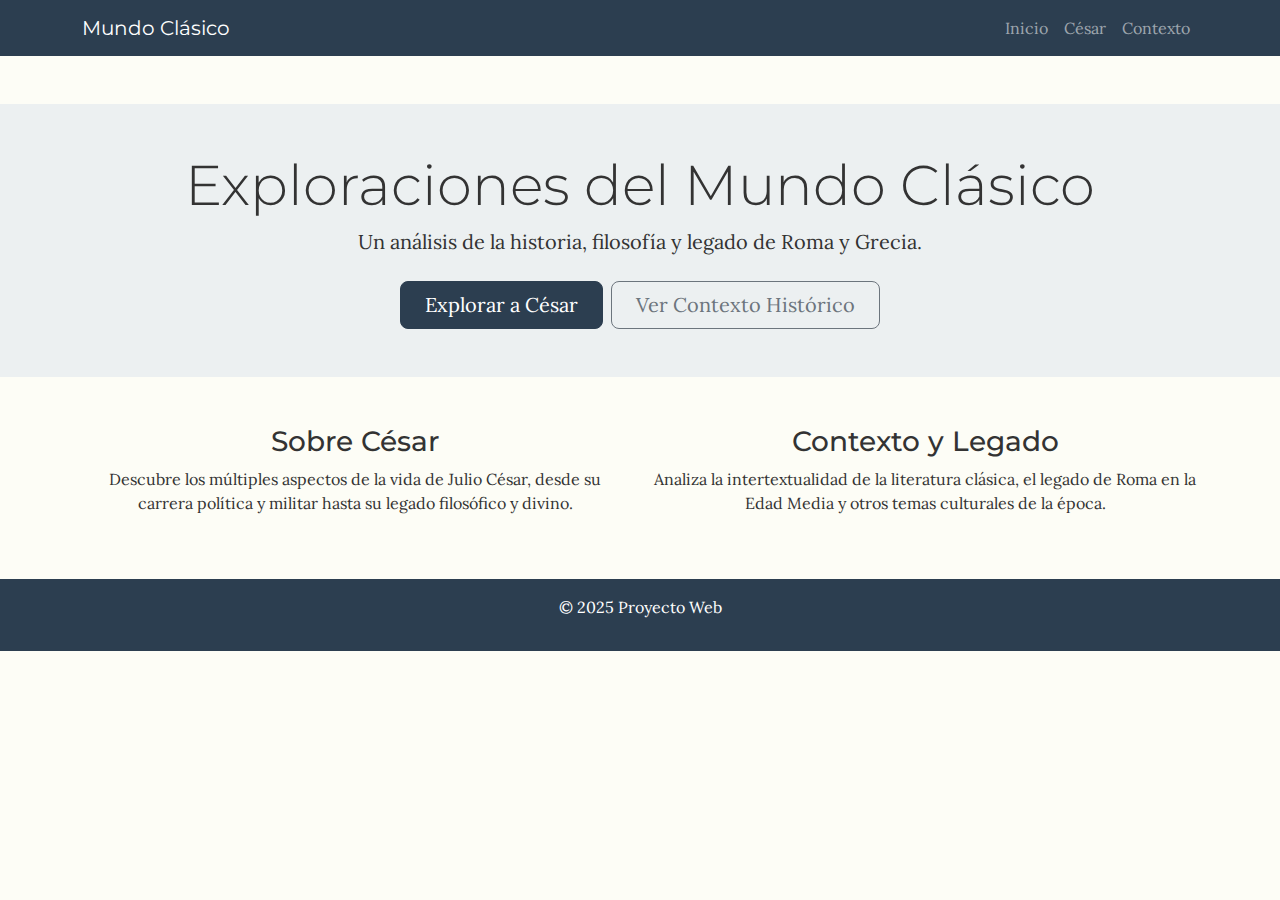
<file: index.html>
<!DOCTYPE html>
<html lang="es">
<head>
    <meta charset="UTF-8">
    <meta name="viewport" content="width=device-width, initial-scale=1.0">
    <title>Proyecto Web sobre el Mundo Clásico</title>
    <link href="https://cdn.jsdelivr.net/npm/bootstrap@5.3.3/dist/css/bootstrap.min.css" rel="stylesheet">
    <link href="style.css" rel="stylesheet">
</head>
<body>
    <nav class="navbar navbar-expand-lg navbar-dark bg-dark fixed-top">
        <div class="container">
            <a class="navbar-brand" href="index.html">Mundo Clásico</a>
            <button class="navbar-toggler" type="button" data-bs-toggle="collapse" data-bs-target="#navbarNav" aria-controls="navbarNav" aria-expanded="false" aria-label="Toggle navigation">
                <span class="navbar-toggler-icon"></span>
            </button>
            <div class="collapse navbar-collapse" id="navbarNav">
                <ul class="navbar-nav ms-auto">
                    <li class="nav-item">
                        <a class="nav-link" href="index.html">Inicio</a>
                    </li>
                    <li class="nav-item">
                        <a class="nav-link" href="cesar.html">César</a>
                    </li>
                    <li class="nav-item">
                        <a class="nav-link" href="contexto.html">Contexto</a>
                    </li>
                </ul>
            </div>
        </div>
    </nav>

    <header class="text-center py-5 mt-5 bg-light">
        <div class="container">
            <h1 class="display-4">Exploraciones del Mundo Clásico</h1>
            <p class="lead">Un análisis de la historia, filosofía y legado de Roma y Grecia.</p>
            <div class="d-grid gap-2 d-sm-flex justify-content-sm-center mt-4">
                <a href="cesar.html" class="btn btn-primary btn-lg px-4 gap-3">Explorar a César</a>
                <a href="contexto.html" class="btn btn-outline-secondary btn-lg px-4">Ver Contexto Histórico</a>
            </div>
        </div>
    </header>

    <main class="container py-5">
        <div class="row text-center">
            <div class="col-md-6">
                <h3>Sobre César</h3>
                <p>Descubre los múltiples aspectos de la vida de Julio César, desde su carrera política y militar hasta su legado filosófico y divino.</p>
            </div>
            <div class="col-md-6">
                <h3>Contexto y Legado</h3>
                <p>Analiza la intertextualidad de la literatura clásica, el legado de Roma en la Edad Media y otros temas culturales de la época.</p>
            </div>
        </div>
    </main>

    <footer class="bg-dark text-white text-center py-3">
        <p>&copy; 2025 Proyecto Web</p>
    </footer>

    <script src="https://cdn.jsdelivr.net/npm/bootstrap@5.3.3/dist/js/bootstrap.bundle.min.js"></script>
</body>
</html>
</file>
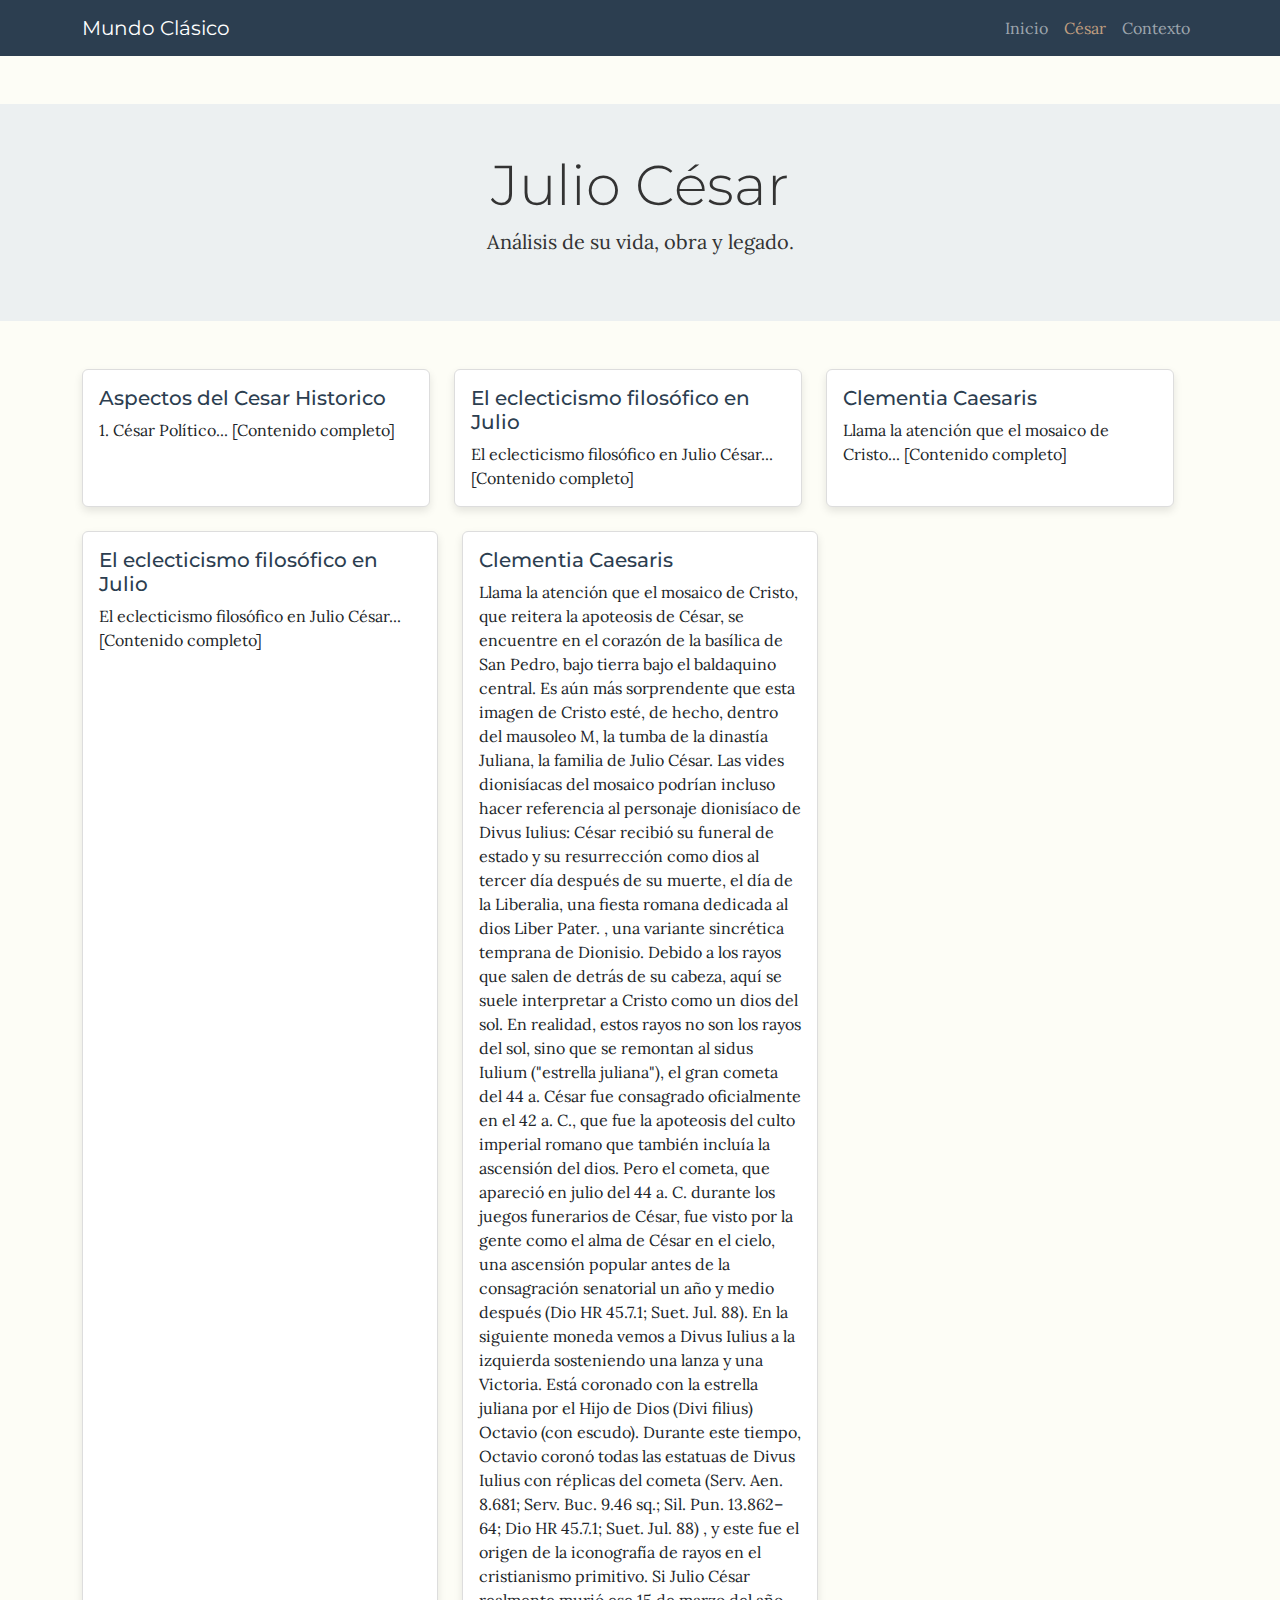
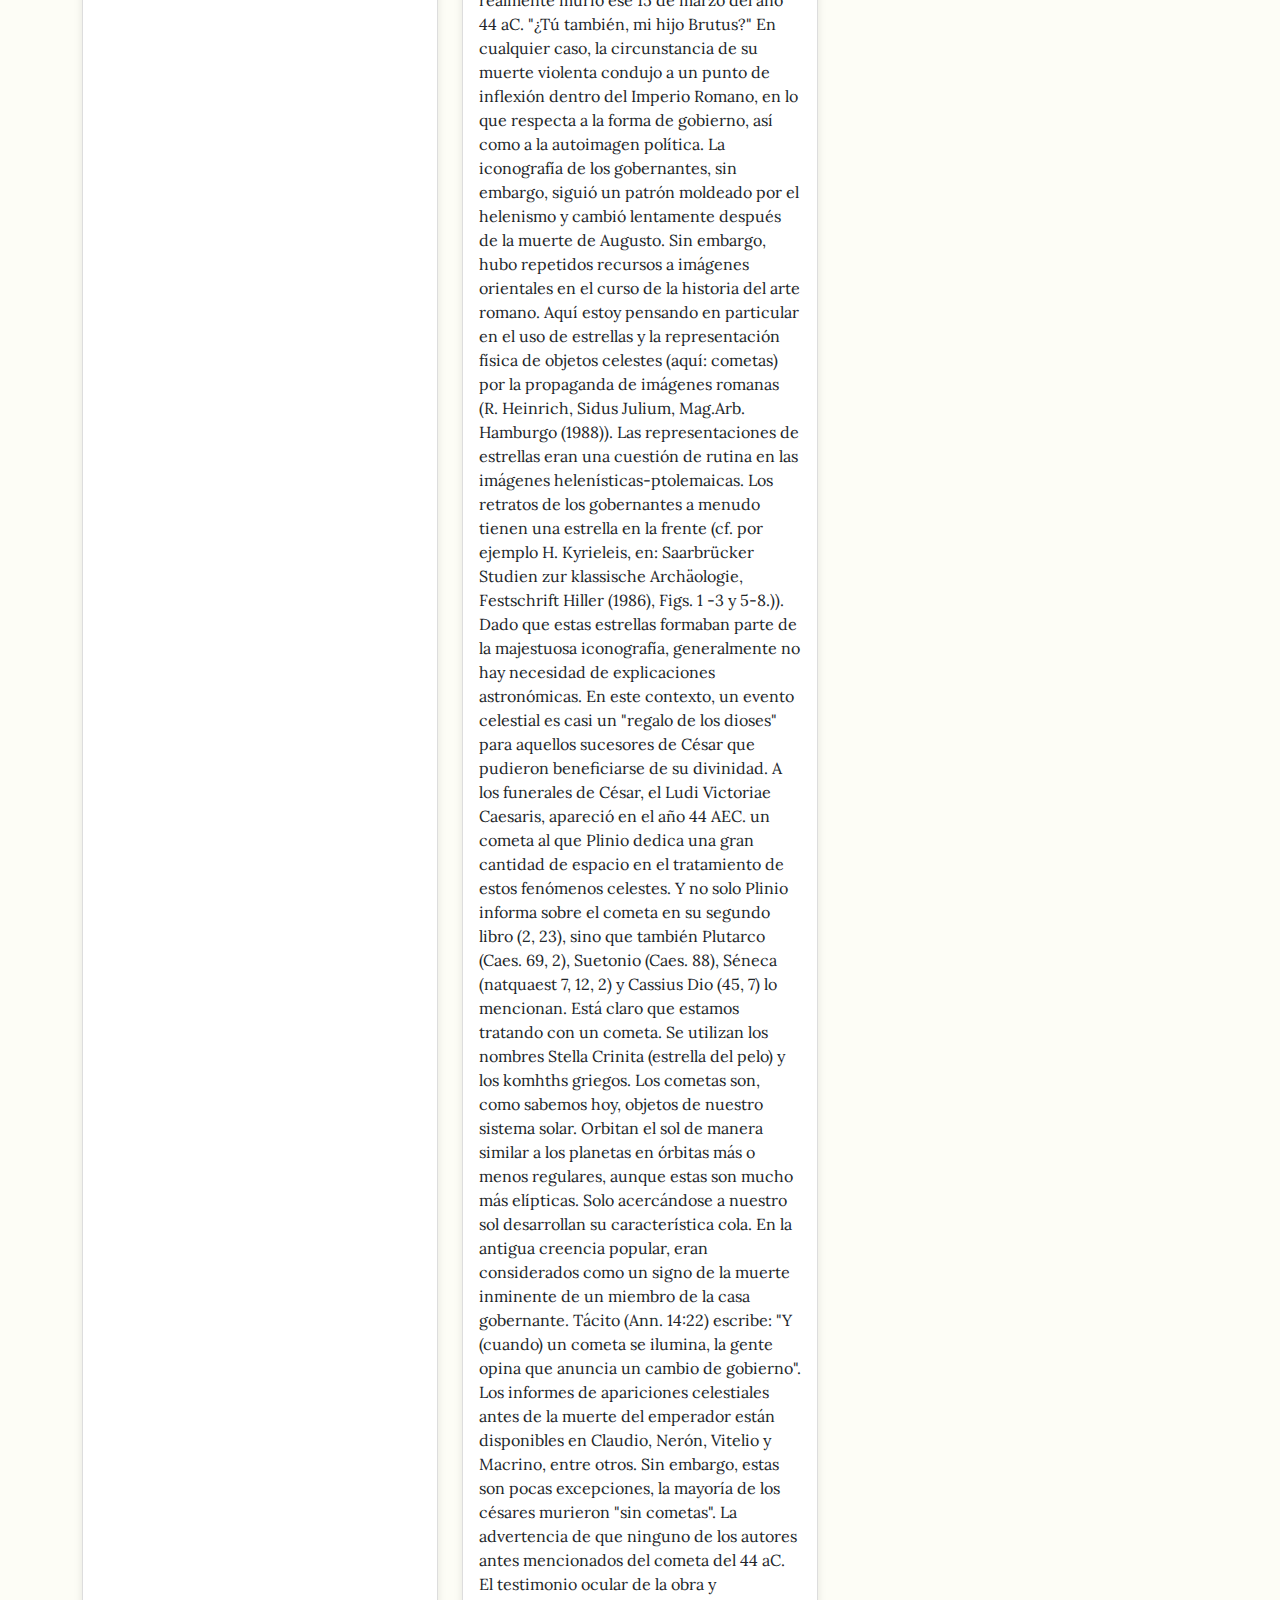
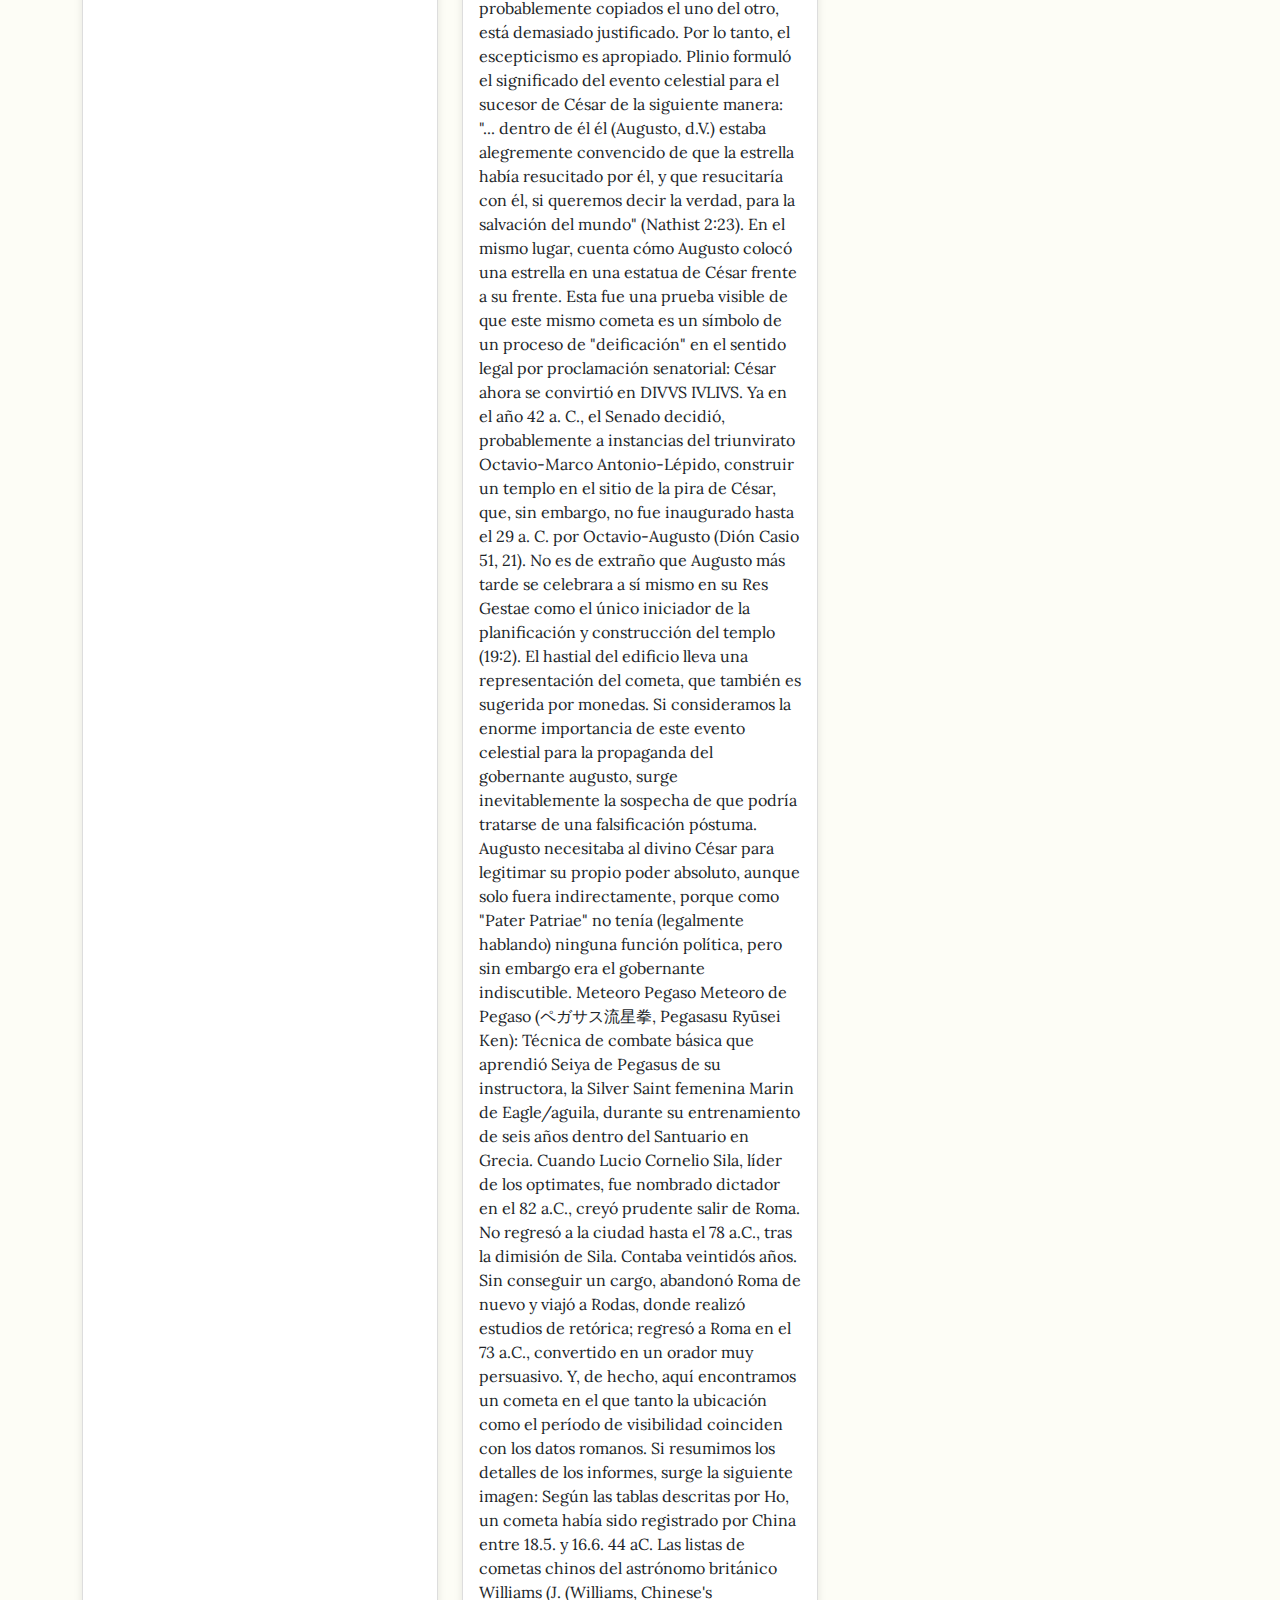
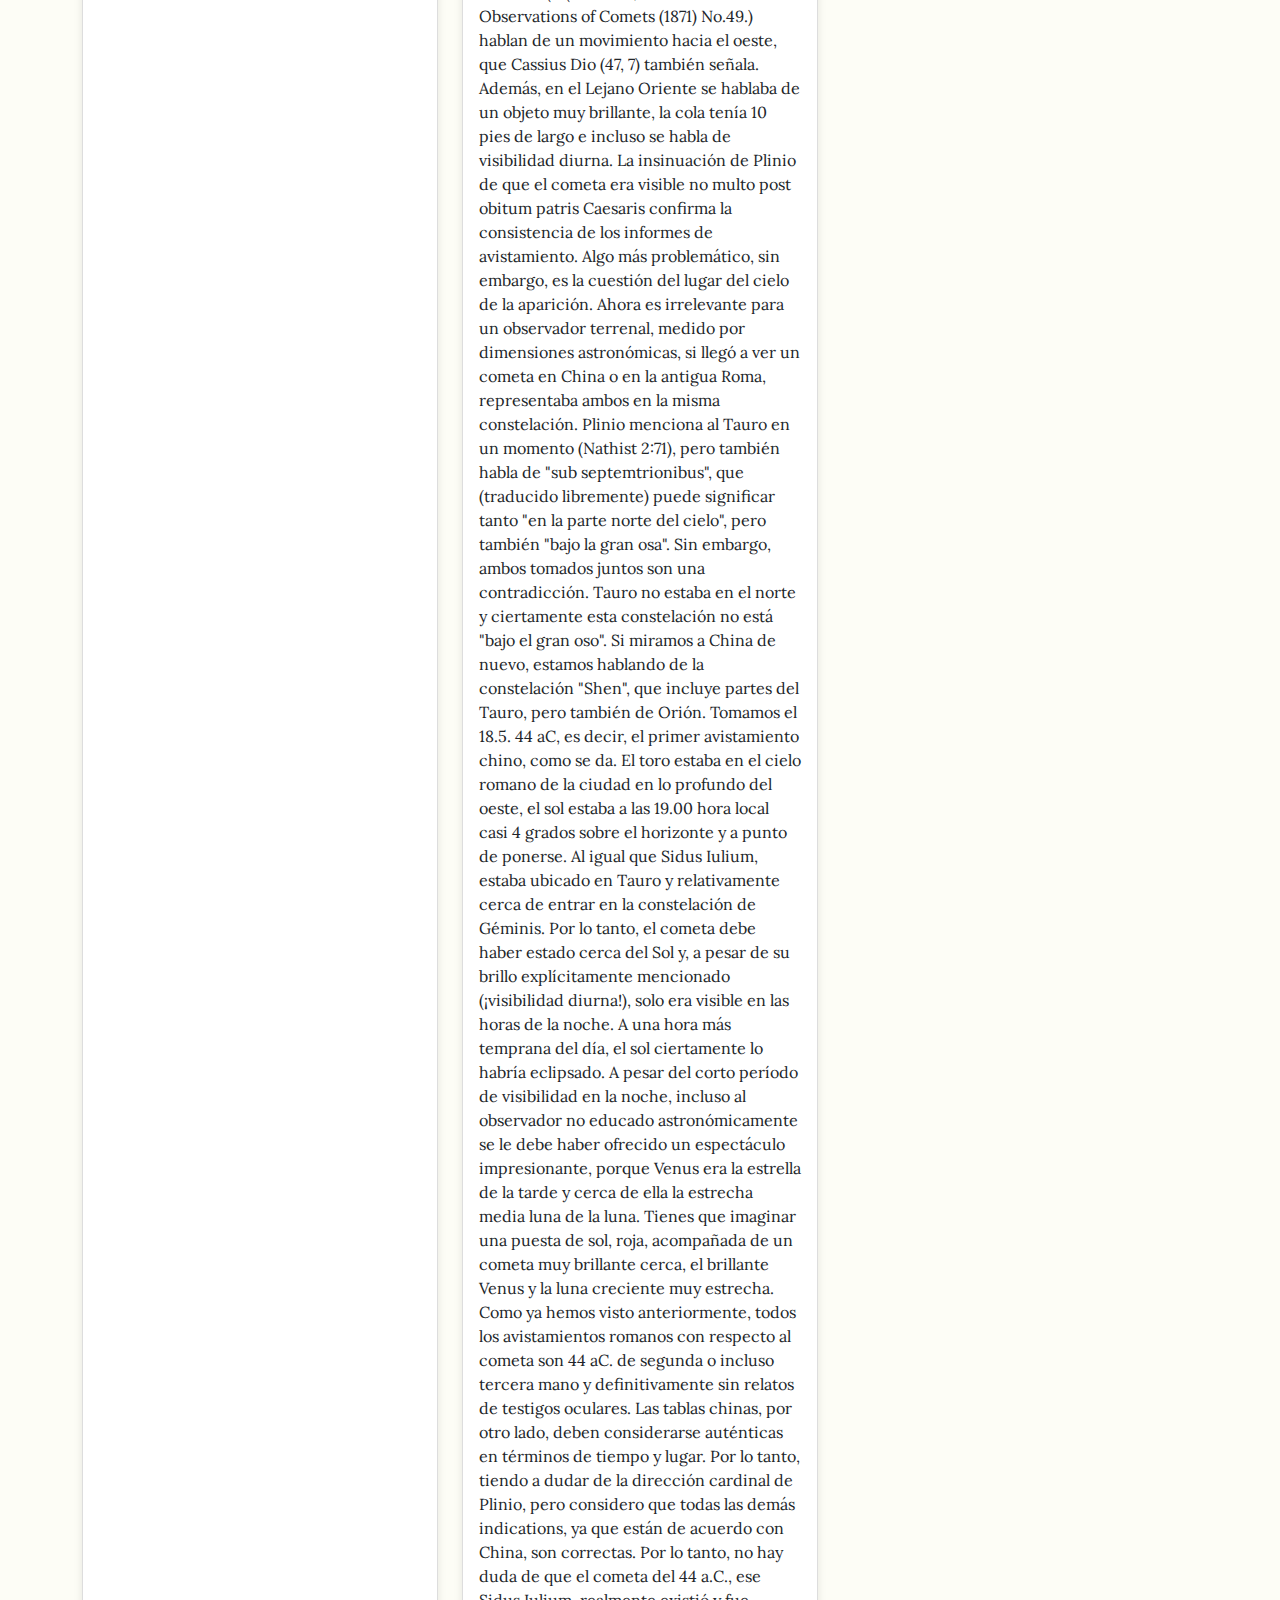
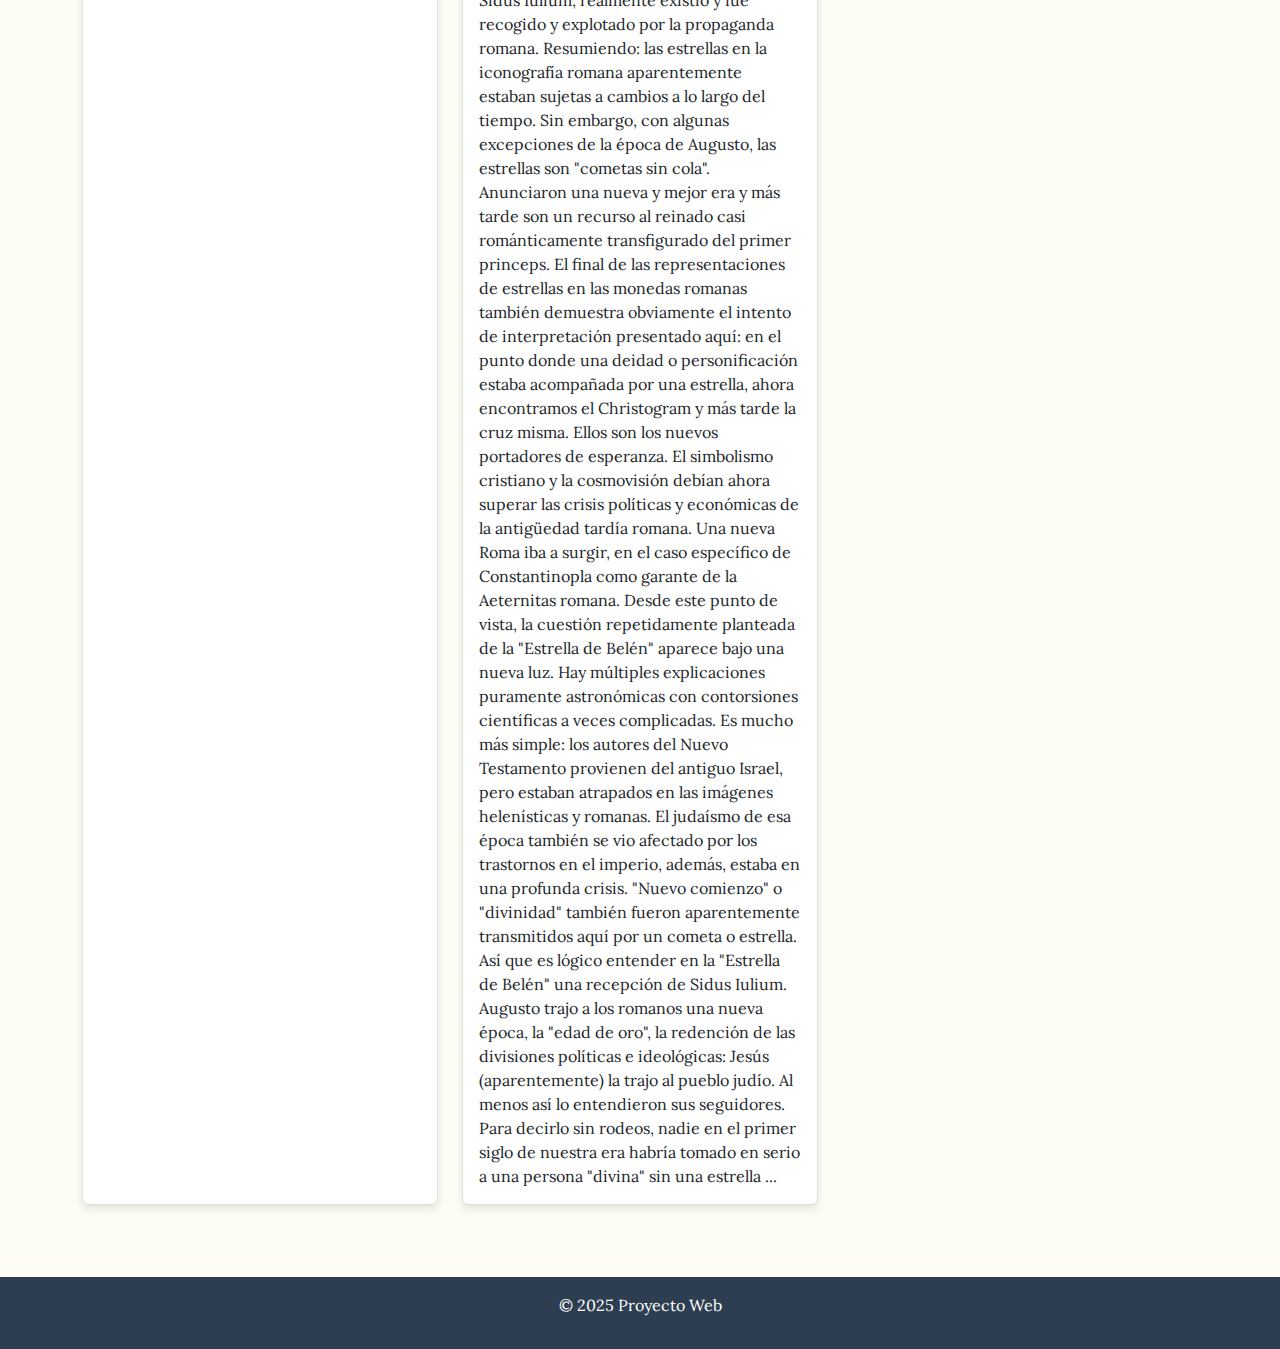
<file: cesar.html>
<!DOCTYPE html>
<html lang="es">
<head>
    <meta charset="UTF-8">
    <meta name="viewport" content="width=device-width, initial-scale=1.0">
    <title>César - Mundo Clásico</title>
    <link href="https://cdn.jsdelivr.net/npm/bootstrap@5.3.3/dist/css/bootstrap.min.css" rel="stylesheet">
    <link href="style.css" rel="stylesheet">
</head>
<body>
    <nav class="navbar navbar-expand-lg navbar-dark bg-dark fixed-top">
        <div class="container">
            <a class="navbar-brand" href="index.html">Mundo Clásico</a>
            <button class="navbar-toggler" type="button" data-bs-toggle="collapse" data-bs-target="#navbarNav" aria-controls="navbarNav" aria-expanded="false" aria-label="Toggle navigation">
                <span class="navbar-toggler-icon"></span>
            </button>
            <div class="collapse navbar-collapse" id="navbarNav">
                <ul class="navbar-nav ms-auto">
                    <li class="nav-item">
                        <a class="nav-link" href="index.html">Inicio</a>
                    </li>
                    <li class="nav-item">
                        <a class="nav-link active" aria-current="page" href="cesar.html">César</a>
                    </li>
                    <li class="nav-item">
                        <a class="nav-link" href="contexto.html">Contexto</a>
                    </li>
                </ul>
            </div>
        </div>
    </nav>

    <header class="text-center py-5 mt-5 bg-light">
        <div class="container">
            <h1 class="display-4">Julio César</h1>
            <p class="lead">Análisis de su vida, obra y legado.</p>
        </div>
    </header>

    <main id="content" class="container py-5">
        <section id="cesar">
            <div class="row">
                <div class="row">
                <div class="col-md-4 mb-4">
                    <div class="card h-100">
                        <div class="card-body">
                            <h5 class="card-title">Aspectos del Cesar Historico</h5>
                            <p class="card-text">1. César Político... [Contenido completo]</p>
                        </div>
                    </div>
                </div>
                <div class="col-md-4 mb-4">
                    <div class="card h-100">
                        <div class="card-body">
                            <h5 class="card-title">El eclecticismo filosófico en Julio</h5>
                            <p class="card-text">El eclecticismo filosófico en Julio César... [Contenido completo]</p>
                        </div>
                    </div>
                </div>
                <div class="col-md-4 mb-4">
                    <div class="card h-100">
                        <div class="card-body">
                            <h5 class="card-title">Clementia Caesaris</h5>
                            <p class="card-text">Llama la atención que el mosaico de Cristo... [Contenido completo]</p>
                        </div>
                    </div>
                </div>
            </div>
                <div class="col-md-4 mb-4">
                    <div class="card h-100">
                        <div class="card-body">
                            <h5 class="card-title">El eclecticismo filosófico en Julio</h5>
                            <p class="card-text">El eclecticismo filosófico en Julio César... [Contenido completo]</p>
                        </div>
                    </div>
                </div>
                <div class="col-md-4 mb-4">
                    <div class="card h-100">
                        <div class="card-body">
                            <h5 class="card-title">Clementia Caesaris</h5>
                            <p class="card-text">Llama la atención que el mosaico de Cristo, que reitera la apoteosis de César, se encuentre en el corazón de la basílica de San Pedro, bajo tierra bajo el baldaquino central. Es aún más sorprendente que esta imagen de Cristo esté, de hecho, dentro del mausoleo M, la tumba de la dinastía Juliana, la familia de Julio César. Las vides dionisíacas del mosaico podrían incluso hacer referencia al personaje dionisíaco de Divus Iulius: César recibió su funeral de estado y su resurrección como dios al tercer día después de su muerte, el día de la Liberalia, una fiesta romana dedicada al dios Liber Pater. , una variante sincrética temprana de Dionisio.



Debido a los rayos que salen de detrás de su cabeza, aquí se suele interpretar a Cristo como un dios del sol. En realidad, estos rayos no son los rayos del sol, sino que se remontan al sidus Iulium ("estrella juliana"), el gran cometa del 44 a. César fue consagrado oficialmente en el 42 a. C., que fue la apoteosis del culto imperial romano que también incluía la ascensión del dios. Pero el cometa, que apareció en julio del 44 a. C. durante los juegos funerarios de César, fue visto por la gente como el alma de César en el cielo, una ascensión popular antes de la consagración senatorial un año y medio después (Dio HR 45.7.1; Suet. Jul. 88). En la siguiente moneda vemos a Divus Iulius a la izquierda sosteniendo una lanza y una Victoria. Está coronado con la estrella juliana por el Hijo de Dios (Divi filius) Octavio (con escudo). Durante este tiempo, Octavio coronó todas las estatuas de Divus Iulius con réplicas del cometa (Serv. Aen. 8.681; Serv. Buc. 9.46 sq.; Sil. Pun. 13.862–64; Dio HR 45.7.1; Suet. Jul. 88) , y este fue el origen de la iconografía de rayos en el cristianismo primitivo.



Si Julio César realmente murió ese 15 de marzo del año 44 aC. "¿Tú también, mi hijo Brutus?" En cualquier caso, la circunstancia de su muerte violenta condujo a un punto de inflexión dentro del Imperio Romano, en lo que respecta a la forma de gobierno, así como a la autoimagen política. La iconografía de los gobernantes, sin embargo, siguió un patrón moldeado por el helenismo y cambió lentamente después de la muerte de Augusto. Sin embargo, hubo repetidos recursos a imágenes orientales en el curso de la historia del arte romano.

Aquí estoy pensando en particular en el uso de estrellas y la representación física de objetos celestes (aquí: cometas) por la propaganda de imágenes romanas (R. Heinrich, Sidus Julium, Mag.Arb. Hamburgo (1988)).

Las representaciones de estrellas eran una cuestión de rutina en las imágenes helenísticas-ptolemaicas. Los retratos de los gobernantes a menudo tienen una estrella en la frente (cf. por ejemplo H. Kyrieleis, en: Saarbrücker Studien zur klassische Archäologie, Festschrift Hiller (1986), Figs. 1 -3 y 5-8.)). Dado que estas estrellas formaban parte de la majestuosa iconografía, generalmente no hay necesidad de explicaciones astronómicas.



En este contexto, un evento celestial es casi un "regalo de los dioses" para aquellos sucesores de César que pudieron beneficiarse de su divinidad. A los funerales de César, el Ludi Victoriae Caesaris, apareció en el año 44 AEC. un cometa al que Plinio dedica una gran cantidad de espacio en el tratamiento de estos fenómenos celestes.

Y no solo Plinio informa sobre el cometa en su segundo libro (2, 23), sino que también Plutarco (Caes. 69, 2), Suetonio (Caes. 88), Séneca (natquaest 7, 12, 2) y Cassius Dio (45, 7) lo mencionan. Está claro que estamos tratando con un cometa. Se utilizan los nombres Stella Crinita (estrella del pelo) y los komhths griegos.

Los cometas son, como sabemos hoy, objetos de nuestro sistema solar. Orbitan el sol de manera similar a los planetas en órbitas más o menos regulares, aunque estas son mucho más elípticas. Solo acercándose a nuestro sol desarrollan su característica cola. En la antigua creencia popular, eran considerados como un signo de la muerte inminente de un miembro de la casa gobernante. Tácito (Ann. 14:22) escribe: "Y (cuando) un cometa se ilumina, la gente opina que anuncia un cambio de gobierno". Los informes de apariciones celestiales antes de la muerte del emperador están disponibles en Claudio, Nerón, Vitelio y Macrino, entre otros. Sin embargo, estas son pocas excepciones, la mayoría de los césares murieron "sin cometas".

La advertencia de que ninguno de los autores antes mencionados del cometa del 44 aC. El testimonio ocular de la obra y probablemente copiados el uno del otro, está demasiado justificado. Por lo tanto, el escepticismo es apropiado.

Plinio formuló el significado del evento celestial para el sucesor de César de la siguiente manera: "... dentro de él él (Augusto, d.V.) estaba alegremente convencido de que la estrella había resucitado por él, y que resucitaría con él, si queremos decir la verdad, para la salvación del mundo" (Nathist 2:23).

En el mismo lugar, cuenta cómo Augusto colocó una estrella en una estatua de César frente a su frente. Esta fue una prueba visible de que este mismo cometa es un símbolo de un proceso de "deificación" en el sentido legal por proclamación senatorial: César ahora se convirtió en DIVVS IVLIVS.



	
Ya en el año 42 a. C., el Senado decidió, probablemente a instancias del triunvirato Octavio-Marco Antonio-Lépido, construir un templo en el sitio de la pira de César, que, sin embargo, no fue inaugurado hasta el 29 a. C. por Octavio-Augusto (Dión Casio 51, 21). No es de extraño que Augusto más tarde se celebrara a sí mismo en su Res Gestae como el único iniciador de la planificación y construcción del templo (19:2). El hastial del edificio lleva una representación del cometa, que también es sugerida por monedas.

Si consideramos la enorme importancia de este evento celestial para la propaganda del gobernante augusto, surge inevitablemente la sospecha de que podría tratarse de una falsificación póstuma. Augusto necesitaba al divino César para legitimar su propio poder absoluto, aunque solo fuera indirectamente, porque como "Pater Patriae" no tenía (legalmente hablando) ninguna función política, pero sin embargo era el gobernante indiscutible.



Meteoro Pegaso
Meteoro de Pegaso (ペガサス流星拳, Pegasasu Ryūsei Ken): Técnica de combate básica que aprendió Seiya de Pegasus de su instructora, la Silver Saint femenina Marin de Eagle/aguila, durante su entrenamiento de seis años dentro del Santuario en Grecia.

Cuando Lucio Cornelio Sila, líder de los optimates, fue nombrado dictador en el 82 a.C., creyó prudente salir de Roma. No regresó a la ciudad hasta el 78 a.C., tras la dimisión de Sila. Contaba veintidós años.

Sin conseguir un cargo, abandonó Roma de nuevo y viajó a Rodas, donde realizó estudios de retórica; regresó a Roma en el 73 a.C., convertido en un orador muy persuasivo.




Y, de hecho, aquí encontramos un cometa en el que tanto la ubicación como el período de visibilidad coinciden con los datos romanos.

Si resumimos los detalles de los informes, surge la siguiente imagen:

Según las tablas descritas por Ho, un cometa había sido registrado por China entre 18.5. y 16.6. 44 aC. Las listas de cometas chinos del astrónomo británico Williams (J. (Williams, Chinese's Observations of Comets (1871) No.49.) hablan de un movimiento hacia el oeste, que Cassius Dio (47, 7) también señala. Además, en el Lejano Oriente se hablaba de un objeto muy brillante, la cola tenía 10 pies de largo e incluso se habla de visibilidad diurna. La insinuación de Plinio de que el cometa era visible no multo post obitum patris Caesaris confirma la consistencia de los informes de avistamiento.

Algo más problemático, sin embargo, es la cuestión del lugar del cielo de la aparición. Ahora es irrelevante para un observador terrenal, medido por dimensiones astronómicas, si llegó a ver un cometa en China o en la antigua Roma, representaba ambos en la misma constelación. Plinio menciona al Tauro en un momento (Nathist 2:71), pero también habla de "sub septemtrionibus", que (traducido libremente) puede significar tanto "en la parte norte del cielo", pero también "bajo la gran osa". Sin embargo, ambos tomados juntos son una contradicción. Tauro no estaba en el norte y ciertamente esta constelación no está "bajo el gran oso". Si miramos a China de nuevo, estamos hablando de la constelación "Shen", que incluye partes del Tauro, pero también de Orión.

Tomamos el 18.5. 44 aC, es decir, el primer avistamiento chino, como se da. El toro estaba en el cielo romano de la ciudad en lo profundo del oeste, el sol estaba a las 19.00 hora local casi 4 grados sobre el horizonte y a punto de ponerse. Al igual que Sidus Iulium, estaba ubicado en Tauro y relativamente cerca de entrar en la constelación de Géminis. Por lo tanto, el cometa debe haber estado cerca del Sol y, a pesar de su brillo explícitamente mencionado (¡visibilidad diurna!), solo era visible en las horas de la noche. A una hora más temprana del día, el sol ciertamente lo habría eclipsado. A pesar del corto período de visibilidad en la noche, incluso al observador no educado astronómicamente se le debe haber ofrecido un espectáculo impresionante, porque Venus era la estrella de la tarde y cerca de ella la estrecha media luna de la luna. Tienes que imaginar una puesta de sol, roja, acompañada de un cometa muy brillante cerca, el brillante Venus y la luna creciente muy estrecha.

Como ya hemos visto anteriormente, todos los avistamientos romanos con respecto al cometa son 44 aC. de segunda o incluso tercera mano y definitivamente sin relatos de testigos oculares. Las tablas chinas, por otro lado, deben considerarse auténticas en términos de tiempo y lugar. Por lo tanto, tiendo a dudar de la dirección cardinal de Plinio, pero considero que todas las demás indications, ya que están de acuerdo con China, son correctas.

Por lo tanto, no hay duda de que el cometa del 44 a.C., ese Sidus Iulium, realmente existió y fue recogido y explotado por la propaganda romana.

Resumiendo: las estrellas en la iconografía romana aparentemente estaban sujetas a cambios a lo largo del tiempo. Sin embargo, con algunas excepciones de la época de Augusto, las estrellas son "cometas sin cola". Anunciaron una nueva y mejor era y más tarde son un recurso al reinado casi románticamente transfigurado del primer princeps. El final de las representaciones de estrellas en las monedas romanas también demuestra obviamente el intento de interpretación presentado aquí: en el punto donde una deidad o personificación estaba acompañada por una estrella, ahora encontramos el Christogram y más tarde la cruz misma. Ellos son los nuevos portadores de esperanza. El simbolismo cristiano y la cosmovisión debían ahora superar las crisis políticas y económicas de la antigüedad tardía romana. Una nueva Roma iba a surgir, en el caso específico de Constantinopla como garante de la Aeternitas romana.

Desde este punto de vista, la cuestión repetidamente planteada de la "Estrella de Belén" aparece bajo una nueva luz. Hay múltiples explicaciones puramente astronómicas con contorsiones científicas a veces complicadas. Es mucho más simple: los autores del Nuevo Testamento provienen del antiguo Israel, pero estaban atrapados en las imágenes helenísticas y romanas. El judaísmo de esa época también se vio afectado por los trastornos en el imperio, además, estaba en una profunda crisis. "Nuevo comienzo" o "divinidad" también fueron aparentemente transmitidos aquí por un cometa o estrella. Así que es lógico entender en la "Estrella de Belén" una recepción de Sidus Iulium. Augusto trajo a los romanos una nueva época, la "edad de oro", la redención de las divisiones políticas e ideológicas: Jesús (aparentemente) la trajo al pueblo judío. Al menos así lo entendieron sus seguidores. Para decirlo sin rodeos, nadie en el primer siglo de nuestra era habría tomado en serio a una persona "divina" sin una estrella ...
</p>
                        </div>
                    </div>
                </div>
            </div>
        </section>
    </main>

    <footer class="bg-dark text-white text-center py-3">
        <p>&copy; 2025 Proyecto Web</p>
    </footer>

    <script src="https://cdn.jsdelivr.net/npm/bootstrap@5.3.3/dist/js/bootstrap.bundle.min.js"></script>
</body>
</html>
</file>
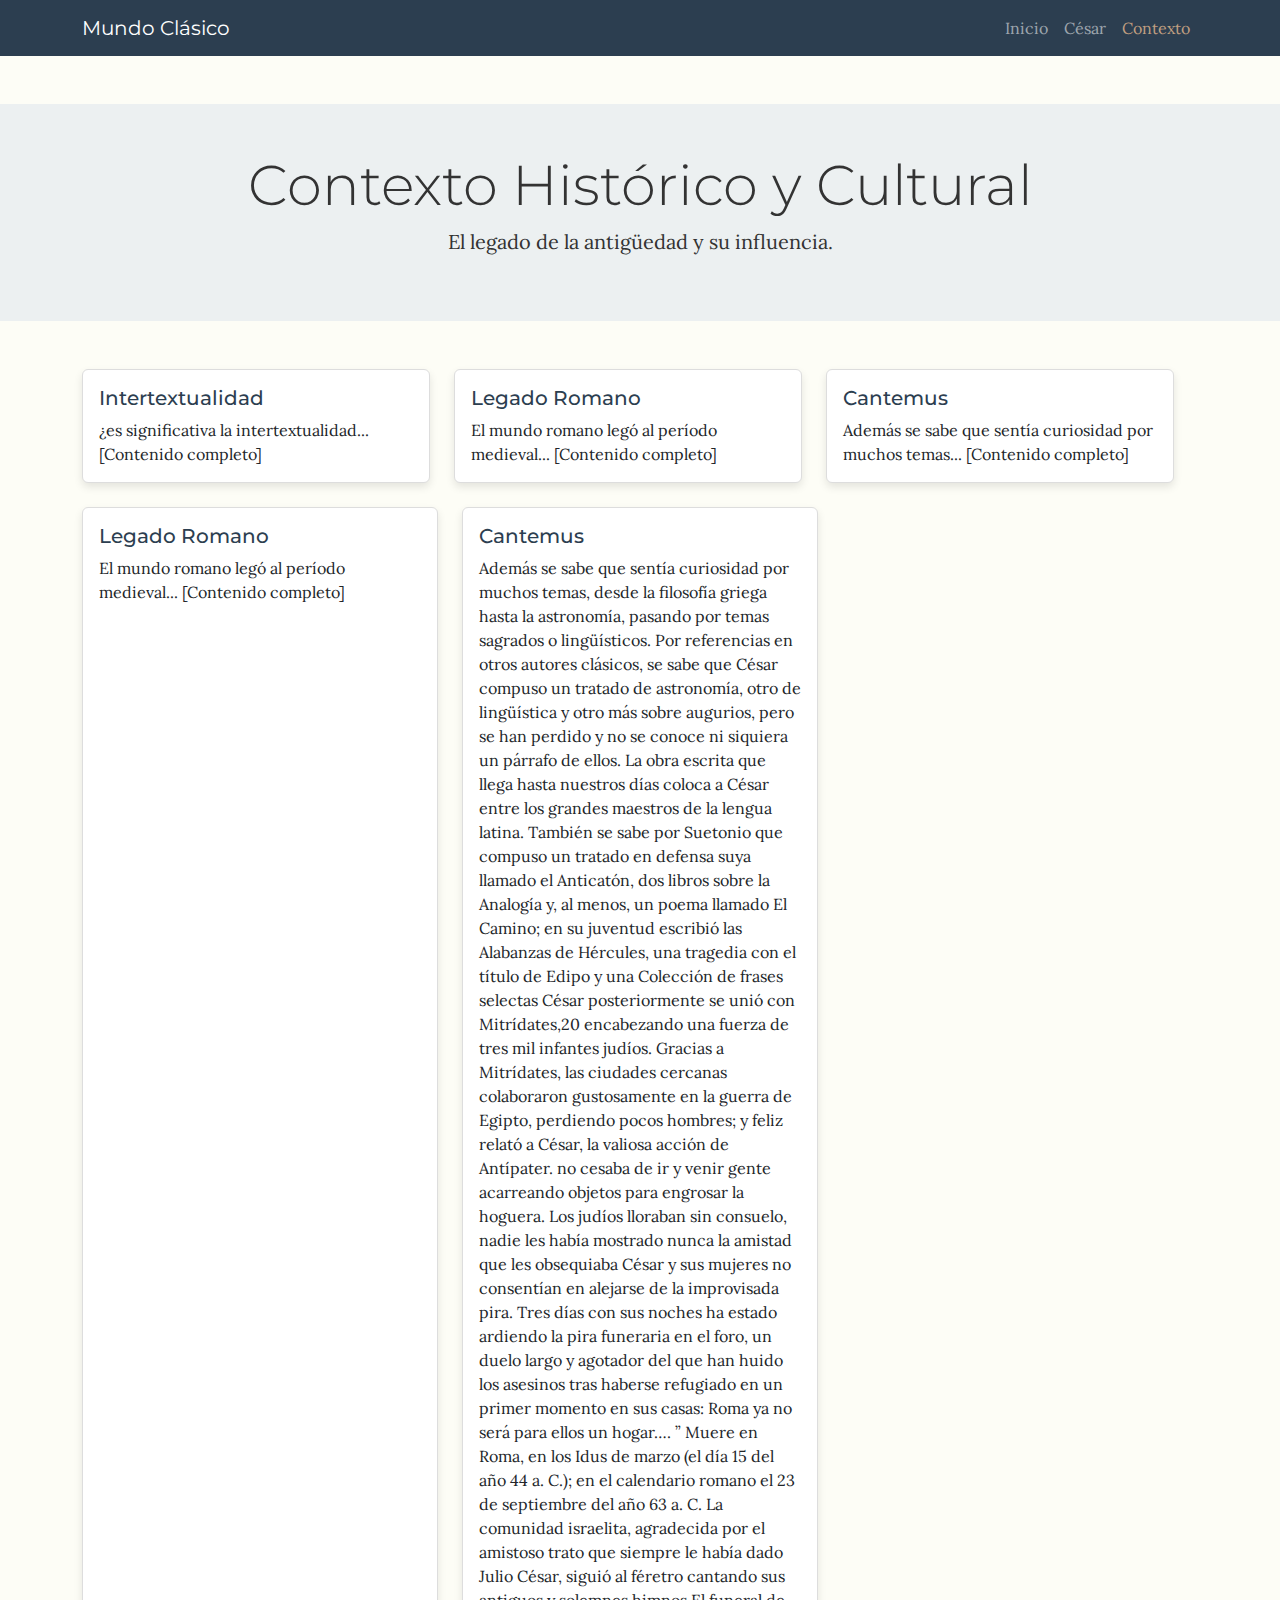
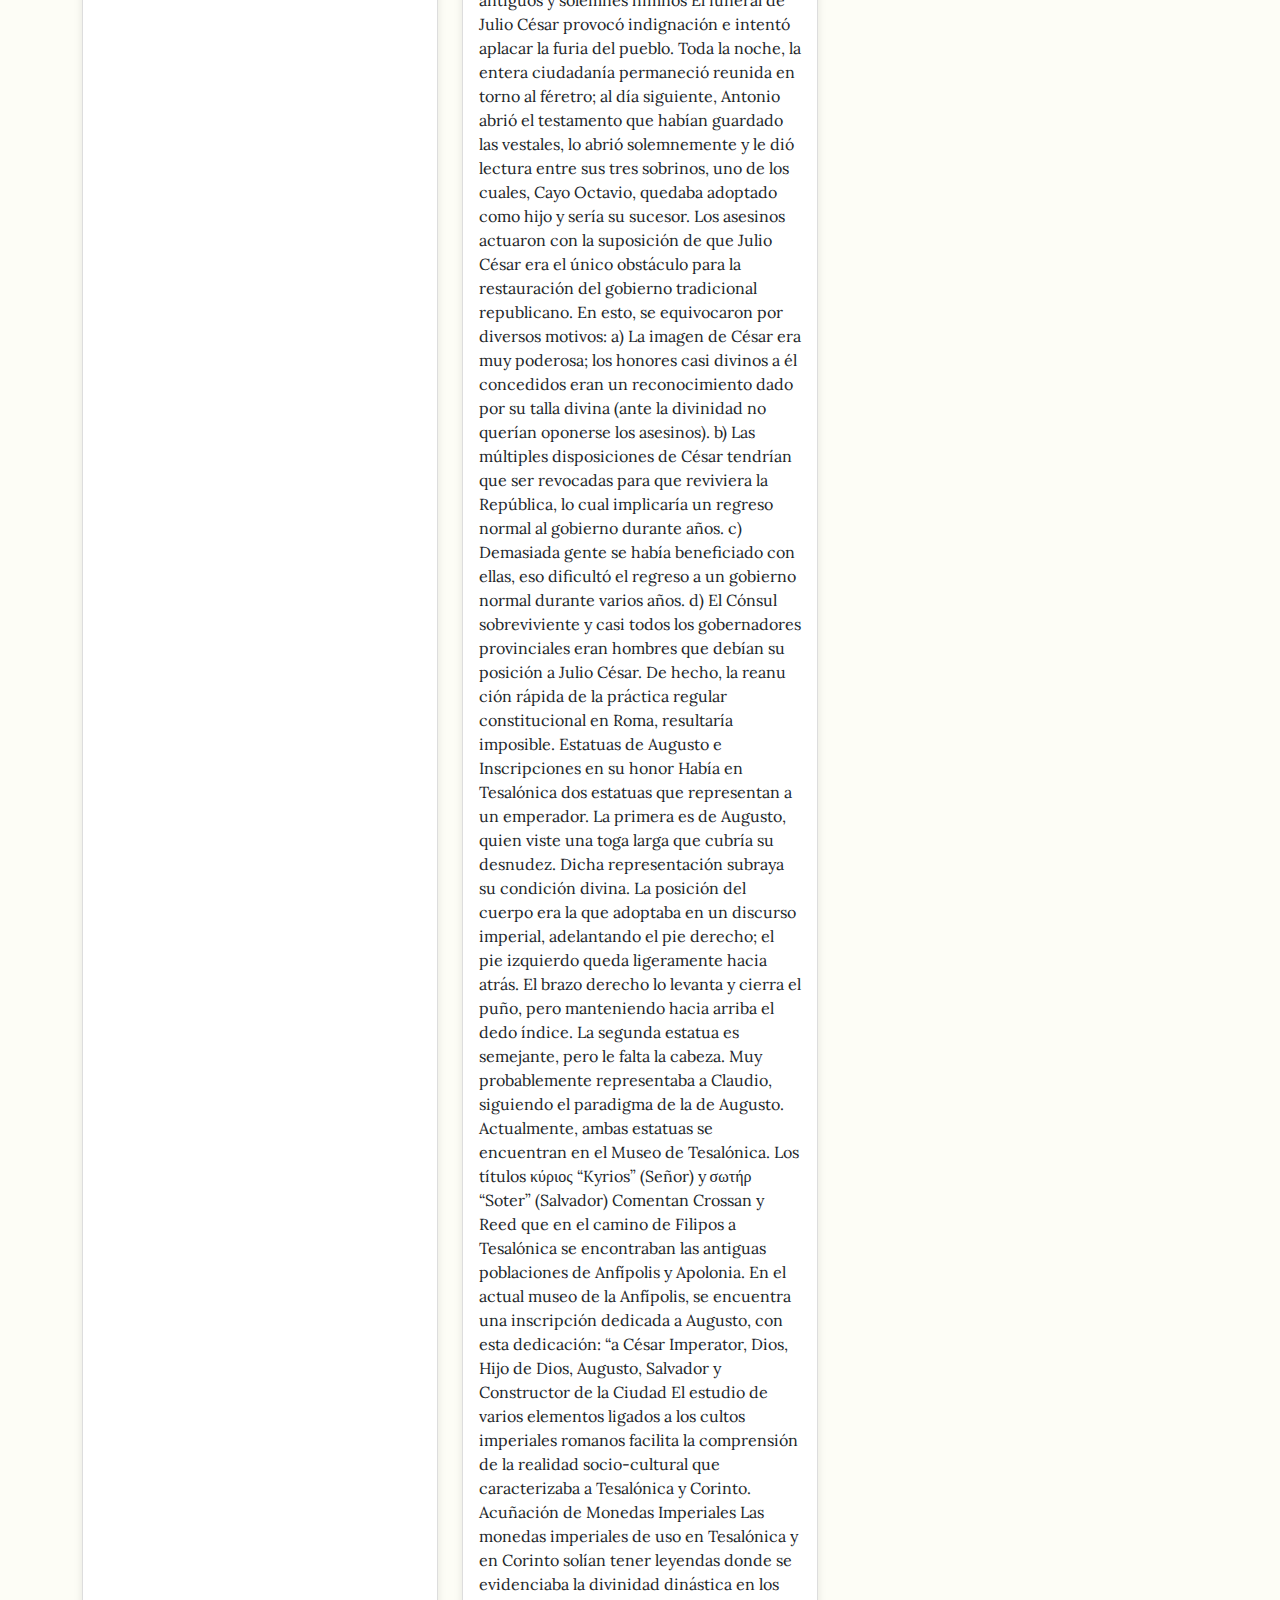
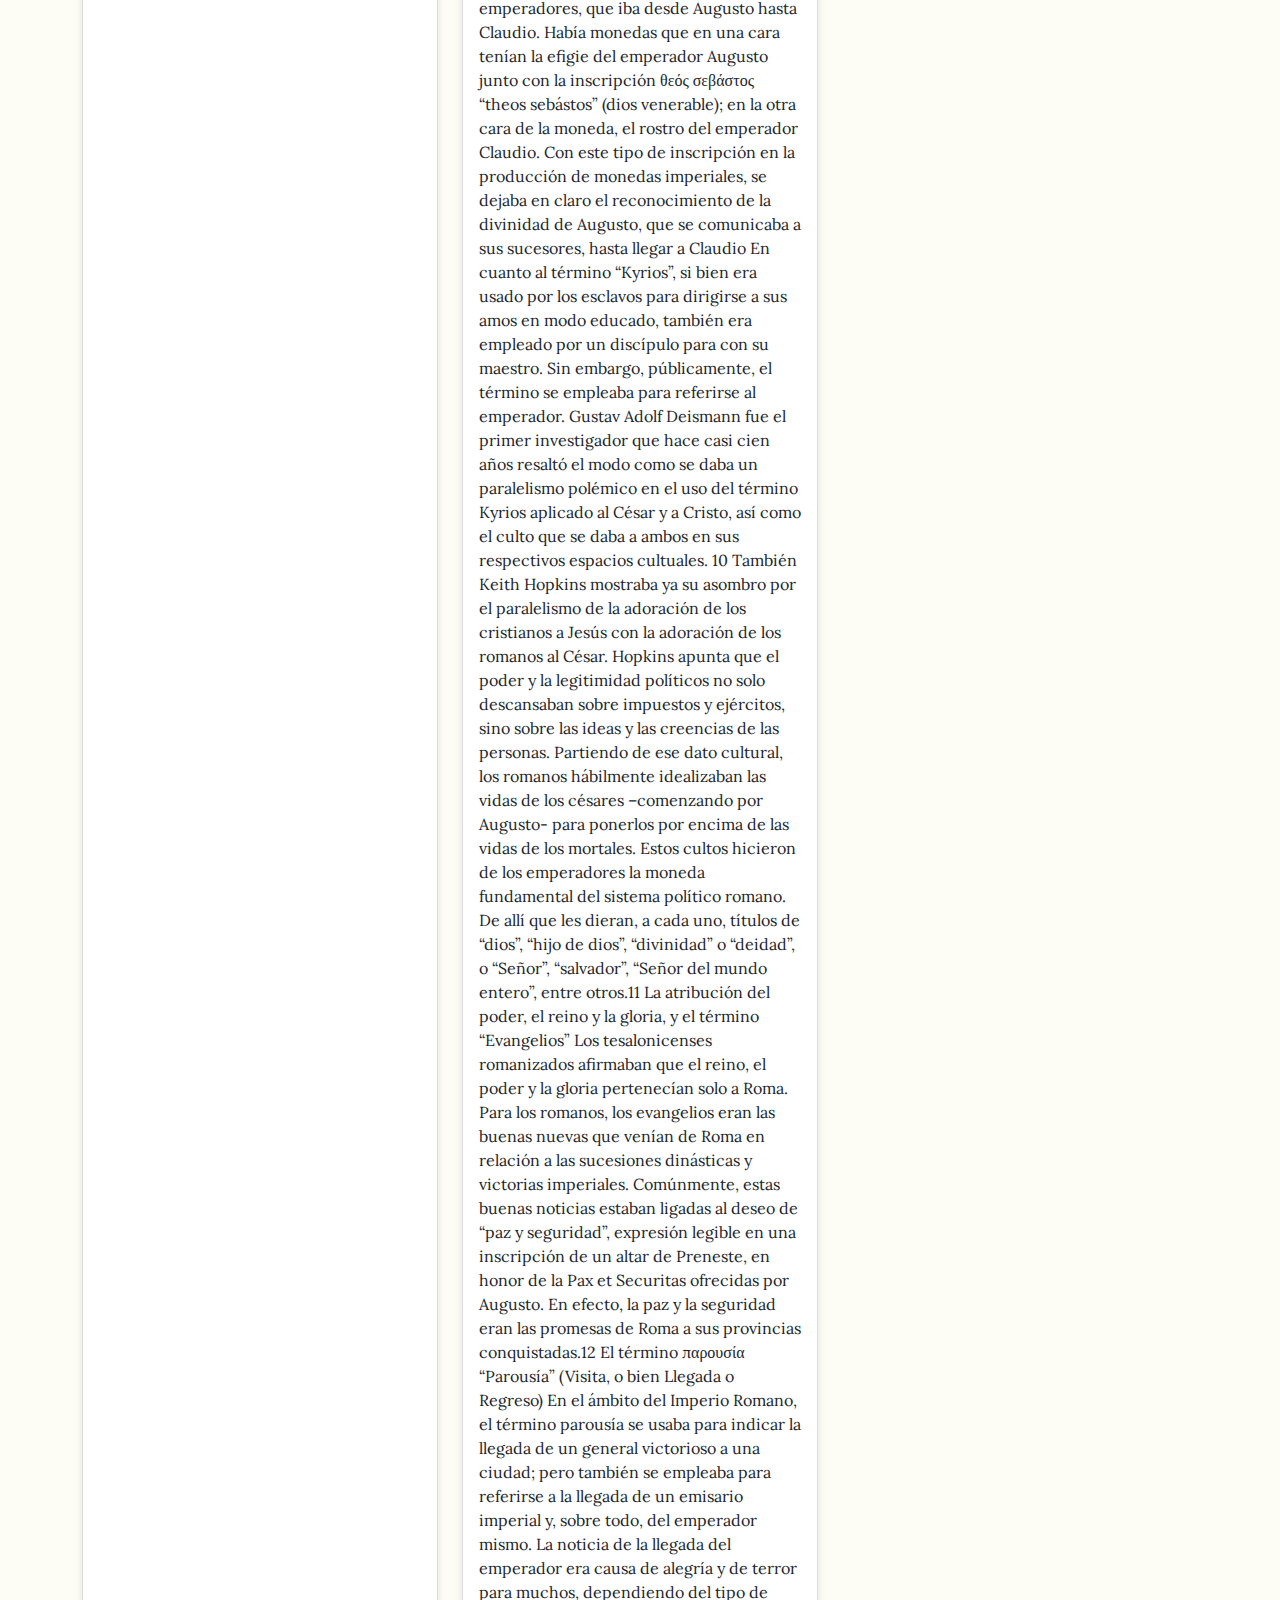
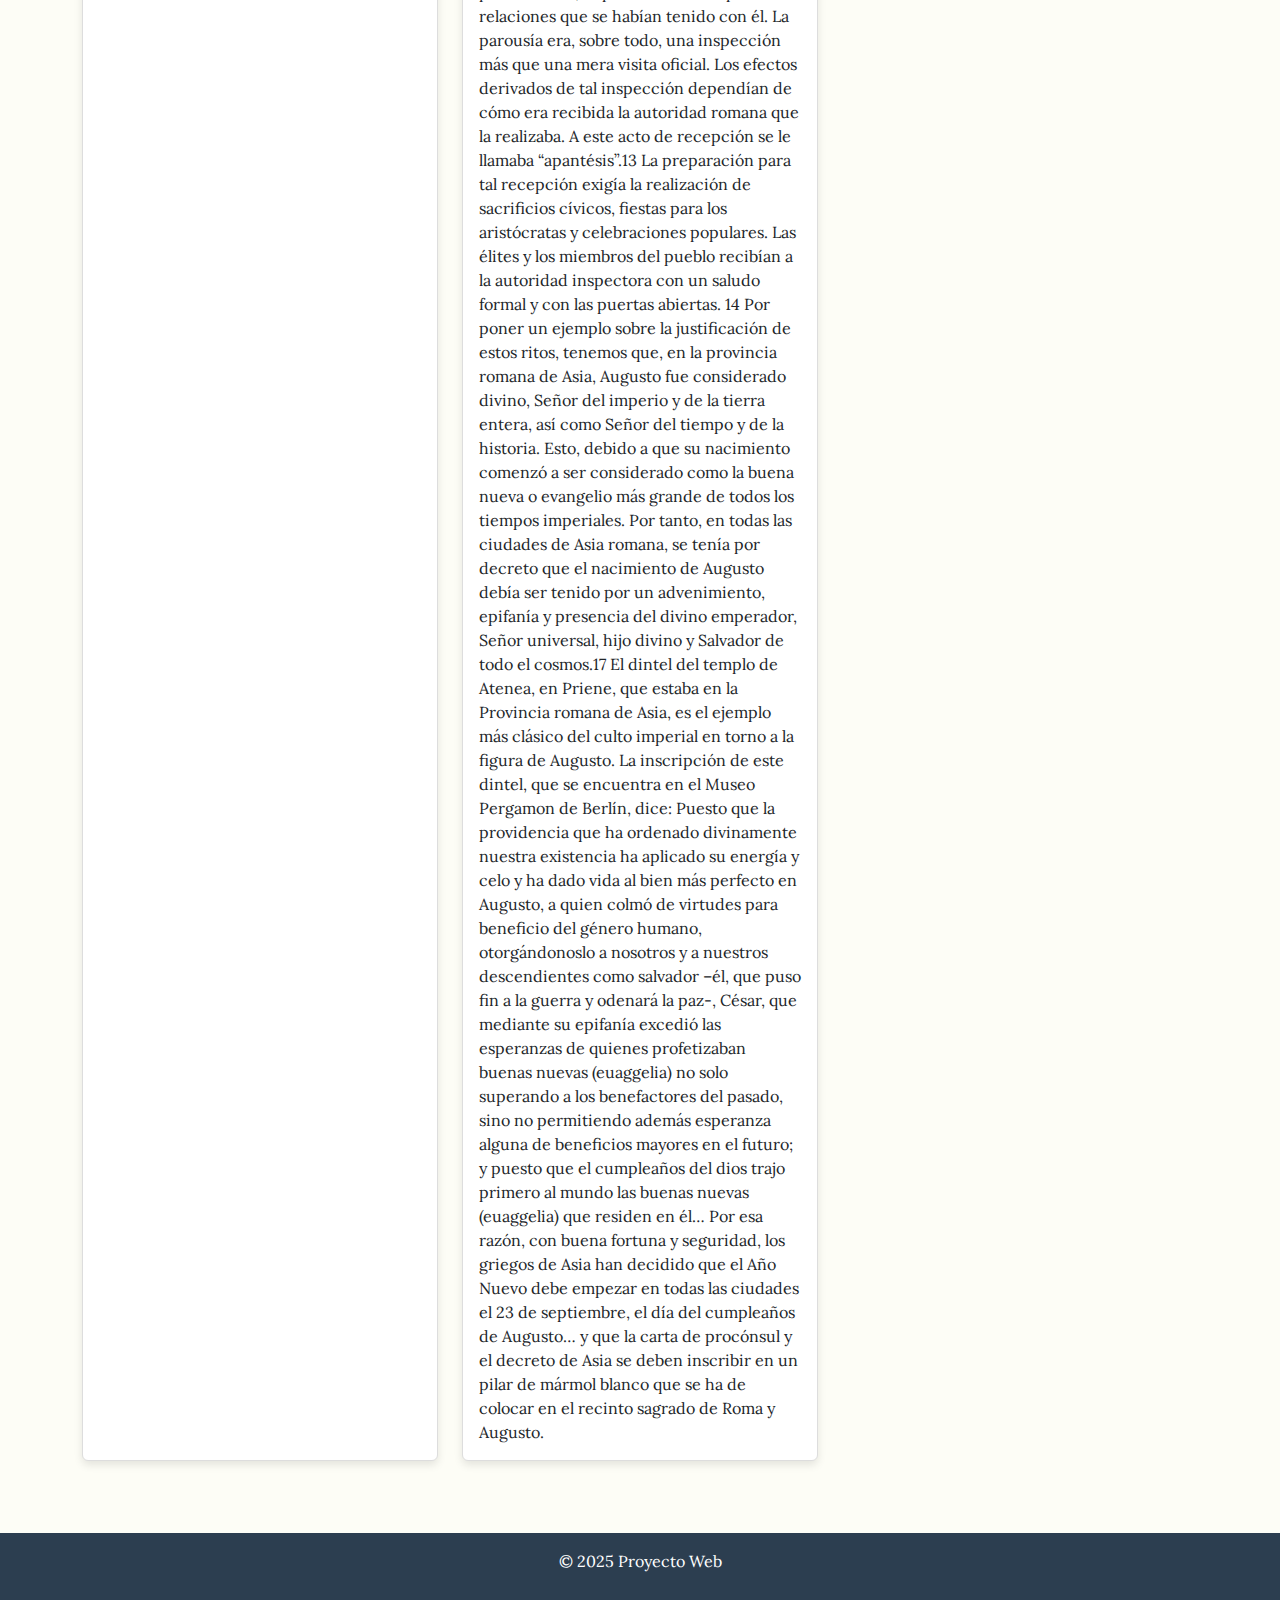
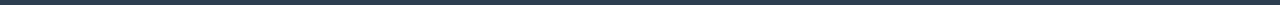
<file: contexto.html>
<!DOCTYPE html>
<html lang="es">
<head>
    <meta charset="UTF-8">
    <meta name="viewport" content="width=device-width, initial-scale=1.0">
    <title>Contexto - Mundo Clásico</title>
    <link href="https://cdn.jsdelivr.net/npm/bootstrap@5.3.3/dist/css/bootstrap.min.css" rel="stylesheet">
    <link href="style.css" rel="stylesheet">
</head>
<body>
    <nav class="navbar navbar-expand-lg navbar-dark bg-dark fixed-top">
        <div class="container">
            <a class="navbar-brand" href="index.html">Mundo Clásico</a>
            <button class="navbar-toggler" type="button" data-bs-toggle="collapse" data-bs-target="#navbarNav" aria-controls="navbarNav" aria-expanded="false" aria-label="Toggle navigation">
                <span class="navbar-toggler-icon"></span>
            </button>
            <div class="collapse navbar-collapse" id="navbarNav">
                <ul class="navbar-nav ms-auto">
                    <li class="nav-item">
                        <a class="nav-link" href="index.html">Inicio</a>
                    </li>
                    <li class="nav-item">
                        <a class="nav-link" href="cesar.html">César</a>
                    </li>
                    <li class="nav-item">
                        <a class="nav-link active" aria-current="page" href="contexto.html">Contexto</a>
                    </li>
                </ul>
            </div>
        </div>
    </nav>

    <header class="text-center py-5 mt-5 bg-light">
        <div class="container">
            <h1 class="display-4">Contexto Histórico y Cultural</h1>
            <p class="lead">El legado de la antigüedad y su influencia.</p>
        </div>
    </header>

    <main id="content" class="container py-5">
        <section id="contexto">
            <div class="row">
                <div class="row">
                <div class="col-md-4 mb-4">
                    <div class="card h-100">
                        <div class="card-body">
                            <h5 class="card-title">Intertextualidad</h5>
                            <p class="card-text">¿es significativa la intertextualidad... [Contenido completo]</p>
                        </div>
                    </div>
                </div>
                <div class="col-md-4 mb-4">
                    <div class="card h-100">
                        <div class="card-body">
                            <h5 class="card-title">Legado Romano</h5>
                            <p class="card-text">El mundo romano legó al período medieval... [Contenido completo]</p>
                        </div>
                    </div>
                </div>
                <div class="col-md-4 mb-4">
                    <div class="card h-100">
                        <div class="card-body">
                            <h5 class="card-title">Cantemus</h5>
                            <p class="card-text">Además se sabe que sentía curiosidad por muchos temas... [Contenido completo]</p>
                        </div>
                    </div>
                </div>
            </div>
                <div class="col-md-4 mb-4">
                    <div class="card h-100">
                        <div class="card-body">
                            <h5 class="card-title">Legado Romano</h5>
                            <p class="card-text">El mundo romano legó al período medieval... [Contenido completo]</p>
                        </div>
                    </div>
                </div>
                <div class="col-md-4 mb-4">
                    <div class="card h-100">
                        <div class="card-body">
                            <h5 class="card-title">Cantemus</h5>
                            <p class="card-text">Además se sabe que sentía curiosidad por muchos temas, desde la filosofía griega hasta la astronomía, pasando por temas sagrados o lingüísticos. Por referencias en otros autores clásicos, se sabe que César compuso un tratado de astronomía, otro de lingüística y otro más sobre augurios, pero se han perdido y no se conoce ni siquiera un párrafo de ellos.

La obra escrita que llega hasta nuestros días coloca a César entre los grandes maestros de la lengua latina.

También se sabe por Suetonio que compuso un tratado en defensa suya llamado el Anticatón, dos libros sobre la Analogía y, al menos, un poema llamado El Camino; en su juventud escribió las Alabanzas de Hércules, una tragedia con el título de Edipo y una Colección de frases selectas


César posteriormente se unió con Mitrídates,20 encabezando una fuerza de tres mil
infantes judíos. Gracias a Mitrídates, las ciudades cercanas colaboraron gustosamente en la guerra de Egipto, perdiendo pocos hombres; y feliz relató
a César, la valiosa acción de Antípater.

no cesaba de ir y venir gente acarreando objetos para engrosar la hoguera. Los judíos lloraban sin consuelo, nadie les había mostrado nunca la amistad que les obsequiaba César y sus mujeres no consentían en alejarse de la improvisada pira. 

Tres días con sus noches ha estado ardiendo la pira funeraria en el foro, un duelo largo y agotador del que han huido los asesinos tras haberse refugiado en un primer momento en sus casas: Roma ya no será para ellos un hogar…. ”

Muere en Roma, en los Idus de marzo (el día 15 del año 44 a. C.); en el calendario romano el 23 de septiembre del año 63 a. C.
La comunidad israelita, agradecida por el amistoso trato que siempre le
había dado Julio César, siguió al féretro cantando sus antiguos y solemnes
himnos


El funeral de Julio César provocó indignación e intentó aplacar la furia
del pueblo. Toda la noche, la entera ciudadanía permaneció reunida en torno
al féretro; al día siguiente, Antonio abrió el testamento que habían guardado
las vestales, lo abrió solemnemente y le dió lectura entre sus tres sobrinos,
uno de los cuales, Cayo Octavio, quedaba adoptado como hijo y sería su
sucesor.


Los asesinos actuaron con la suposición de que Julio
César era el único obstáculo para la restauración del gobierno tradicional
republicano. En esto, se equivocaron por diversos motivos:
a) La imagen de César era muy poderosa; los honores casi divinos a él
concedidos eran un reconocimiento dado por su talla divina (ante la
divinidad no querían oponerse los asesinos).
b) Las múltiples disposiciones de César tendrían que ser revocadas para
que reviviera la República, lo cual implicaría un regreso normal al gobierno durante años.
c) Demasiada gente se había beneficiado con ellas, eso dificultó el regreso
a un gobierno normal durante varios años.
d) El Cónsul sobreviviente y casi todos los gobernadores provinciales
eran hombres que debían su posición a Julio César. De hecho, la reanu
ción rápida de la práctica regular constitucional en Roma, resultaría
imposible.


Estatuas de Augusto e Inscripciones en su honor
Había en Tesalónica dos estatuas que representan a un emperador. La primera es de Augusto, quien
viste una toga larga que cubría su desnudez. Dicha representación subraya su condición divina. La
posición del cuerpo era la que adoptaba en un discurso imperial, adelantando el pie derecho; el pie
izquierdo queda ligeramente hacia atrás. El brazo derecho lo levanta y cierra el puño, pero
manteniendo hacia arriba el dedo índice. La segunda estatua es semejante, pero le falta la cabeza.
Muy probablemente representaba a Claudio, siguiendo el paradigma de la de Augusto. Actualmente,
ambas estatuas se encuentran en el Museo de Tesalónica.
Los títulos κύριος “Kyrios” (Señor) y σωτήρ “Soter” (Salvador)
Comentan Crossan y Reed que en el camino de Filipos a Tesalónica se encontraban las antiguas
poblaciones de Anfípolis y Apolonia. En el actual museo de la Anfípolis, se encuentra una inscripción
dedicada a Augusto, con esta dedicación: “a César Imperator, Dios, Hijo de Dios, Augusto, Salvador
y Constructor de la Ciudad


El estudio de varios elementos ligados a los cultos imperiales romanos facilita la comprensión de la
realidad socio-cultural que caracterizaba a Tesalónica y Corinto.

Acuñación de Monedas Imperiales
Las monedas imperiales de uso en Tesalónica y en Corinto solían tener leyendas donde se
evidenciaba la divinidad dinástica en los emperadores, que iba desde Augusto hasta Claudio. Había
monedas que en una cara tenían la efigie del emperador Augusto junto con la inscripción θεός
σεβάστος “theos sebástos” (dios venerable); en la otra cara de la moneda, el rostro del emperador
Claudio. Con este tipo de inscripción en la producción de monedas imperiales, se dejaba en claro el
reconocimiento de la divinidad de Augusto, que se comunicaba a sus sucesores, hasta llegar a
Claudio

En cuanto al término “Kyrios”, si bien era usado por los esclavos para dirigirse a sus amos en modo
educado, también era empleado por un discípulo para con su maestro. Sin embargo, públicamente,
el término se empleaba para referirse al emperador. Gustav Adolf Deismann fue el primer
investigador que hace casi cien años resaltó el modo como se daba un paralelismo polémico en el
uso del término Kyrios aplicado al César y a Cristo, así como el culto que se daba a ambos en sus
respectivos espacios cultuales.
10 También Keith Hopkins mostraba ya su asombro por el paralelismo
de la adoración de los cristianos a Jesús con la adoración de los romanos al César. Hopkins apunta
que el poder y la legitimidad políticos no solo descansaban sobre impuestos y ejércitos, sino sobre
las ideas y las creencias de las personas. Partiendo de ese dato cultural, los romanos hábilmente
idealizaban las vidas de los césares –comenzando por Augusto- para ponerlos por encima de las
vidas de los mortales. Estos cultos hicieron de los emperadores la moneda fundamental del sistema
político romano. De allí que les dieran, a cada uno, títulos de “dios”, “hijo de dios”, “divinidad” o
“deidad”, o “Señor”, “salvador”, “Señor del mundo entero”, entre otros.11
La atribución del poder, el reino y la gloria, y el término “Evangelios”
Los tesalonicenses romanizados afirmaban que el reino, el poder y la gloria pertenecían solo a Roma.
Para los romanos, los evangelios eran las buenas nuevas que venían de Roma en relación a las
sucesiones dinásticas y victorias imperiales. Comúnmente, estas buenas noticias estaban ligadas al
deseo de “paz y seguridad”, expresión legible en una inscripción de un altar de Preneste, en honor
de la Pax et Securitas ofrecidas por Augusto. En efecto, la paz y la seguridad eran las promesas de
Roma a sus provincias conquistadas.12

El término παρουσία “Parousía” (Visita, o bien Llegada o Regreso)
En el ámbito del Imperio Romano, el término parousía se usaba para indicar la llegada de un general
victorioso a una ciudad; pero también se empleaba para referirse a la llegada de un emisario imperial
y, sobre todo, del emperador mismo. La noticia de la llegada del emperador era causa de alegría y
de terror para muchos, dependiendo del tipo de relaciones que se habían tenido con él. La parousía
era, sobre todo, una inspección más que una mera visita oficial. Los efectos derivados de tal
inspección dependían de cómo era recibida la autoridad romana que la realizaba. A este acto de
recepción se le llamaba “apantésis”.13 La preparación para tal recepción exigía la realización de
sacrificios cívicos, fiestas para los aristócratas y celebraciones populares. Las élites y los miembros
del pueblo recibían a la autoridad inspectora con un saludo formal y con las puertas abiertas.
14

Por poner un ejemplo sobre la justificación de estos ritos, tenemos que, en la provincia romana de
Asia, Augusto fue considerado divino, Señor del imperio y de la tierra entera, así como Señor del
tiempo y de la historia. Esto, debido a que su nacimiento comenzó a ser considerado como la buena
nueva o evangelio más grande de todos los tiempos imperiales. Por tanto, en todas las ciudades de
Asia romana, se tenía por decreto que el nacimiento de Augusto debía ser tenido por un
advenimiento, epifanía y presencia del divino emperador, Señor universal, hijo divino y Salvador de
todo el cosmos.17 El dintel del templo de Atenea, en Priene, que estaba en la Provincia romana de
Asia, es el ejemplo más clásico del culto imperial en torno a la figura de Augusto. La inscripción de
este dintel, que se encuentra en el Museo Pergamon de Berlín, dice:
Puesto que la providencia que ha ordenado divinamente nuestra existencia ha aplicado su
energía y celo y ha dado vida al bien más perfecto en Augusto, a quien colmó de virtudes para
beneficio del género humano, otorgándonoslo a nosotros y a nuestros descendientes como
salvador –él, que puso fin a la guerra y odenará la paz-, César, que mediante su epifanía
excedió las esperanzas de quienes profetizaban buenas nuevas (euaggelia) no solo superando
a los benefactores del pasado, sino no permitiendo además esperanza alguna de beneficios
mayores en el futuro; y puesto que el cumpleaños del dios trajo primero al mundo las buenas
nuevas (euaggelia) que residen en él… Por esa razón, con buena fortuna y seguridad, los
griegos de Asia han decidido que el Año Nuevo debe empezar en todas las ciudades el 23 de
septiembre, el día del cumpleaños de Augusto… y que la carta de procónsul y el decreto de
Asia se deben inscribir en un pilar de mármol blanco que se ha de colocar en el recinto sagrado
de Roma y Augusto.


</p>
                        </div>
                    </div>
                </div>
            </div>
        </section>
    </main>

    <footer class="bg-dark text-white text-center py-3">
        <p>&copy; 2025 Proyecto Web</p>
    </footer>

    <script src="https://cdn.jsdelivr.net/npm/bootstrap@5.3.3/dist/js/bootstrap.bundle.min.js"></script>
</body>
</html>
</file>
<file: style.css>
@import url('https://fonts.googleapis.com/css2?family=Lora:ital,wght@0,400;0,700;1,400;1,700&family=Montserrat:wght@400;700&display=swap');

:root {
    --primary-color: #2c3e50; /* Azul Oscuro */
    --secondary-color: #c09f80; /* Ocre/Dorado */
    --background-color: #fdfdf6; /* Blanco Hueso */
    --text-color: #333;
    --light-gray: #ecf0f1;
}

body {
    padding-top: 56px;
    font-family: 'Lora', serif;
    background-color: var(--background-color);
    color: var(--text-color);
}

h1, h2, h3, h4, h5, h6, .navbar-brand {
    font-family: 'Montserrat', sans-serif;
}

.navbar.bg-dark {
    background-color: var(--primary-color) !important;
}

.navbar-dark .nav-link.active,
.navbar-dark .nav-link:hover {
    color: var(--secondary-color) !important;
}

header.bg-light {
    background-color: var(--light-gray) !important;
}

.btn-primary {
    background-color: var(--primary-color);
    border-color: var(--primary-color);
}

.btn-primary:hover {
    background-color: #34495e; /* Azul ligeramente más claro */
    border-color: #34495e;
}

.card {
    border: 1px solid #ddd;
    box-shadow: 0 4px 8px rgba(0,0,0,0.1);
    transition: transform 0.3s ease, box-shadow 0.3s ease;
}

.card:hover {
    transform: translateY(-5px);
    box-shadow: 0 8px 16px rgba(0,0,0,0.2);
}

.card-title {
    color: var(--primary-color);
}

footer.bg-dark {
    background-color: var(--primary-color) !important;
}
</file>
